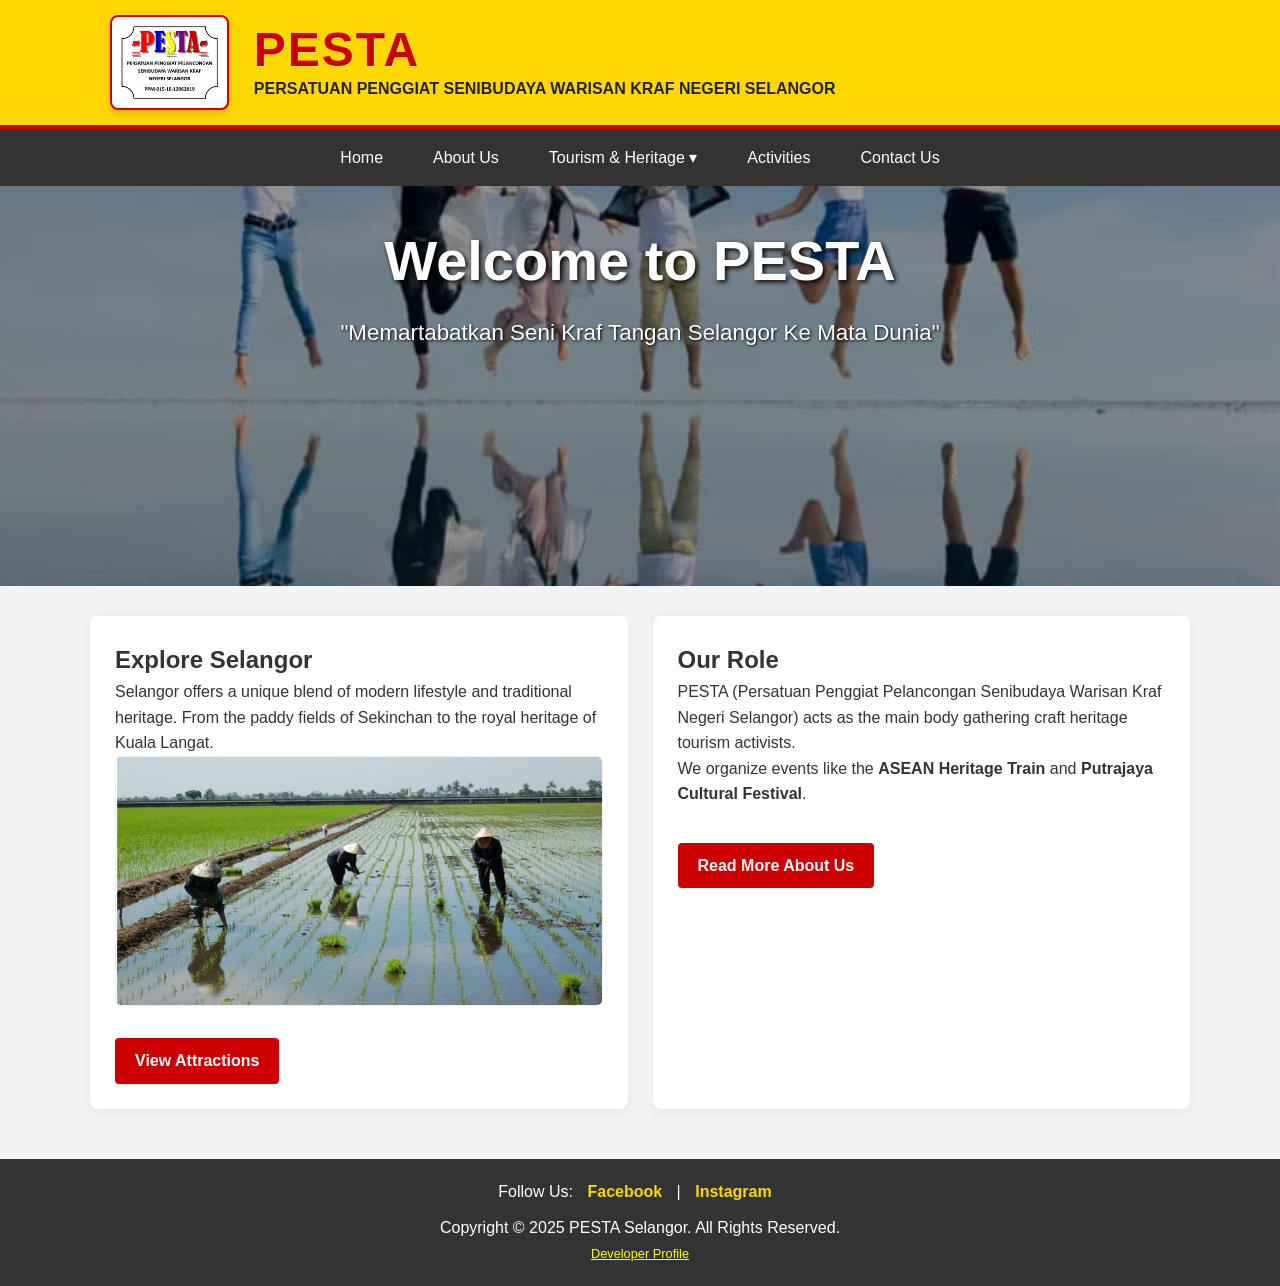
<file: index.html>
<!DOCTYPE html>
<html lang="en">
<head>
    <meta charset="UTF-8">
    <meta name="viewport" content="width=device-width, initial-scale=1.0">
    <title>PESTA Selangor - Home</title>
    <link rel="icon" type="image/jpeg" href="images/logo.jpg">
    <link rel="stylesheet" href="style.css">
</head>
<body>
    <header>
        <div class="container">
            <img src="images/logo.jpg" title="Logo Rasmi PESTA Selangor" alt="Logo PESTA" class="logo-img">
            <div class="header-text">
                <h1>PESTA</h1>
                <p class="subtitle">Persatuan Penggiat Senibudaya Warisan Kraf Negeri Selangor</p>
            </div>
        </div>
    </header>

    <nav>
        <ul>
            <li><a href="index.html">Home</a></li>
            <li><a href="about.html">About Us</a></li>
            <li class="dropdown">
                <a href="tourism.html" class="dropbtn">Tourism & Heritage ▾</a>
                <div class="dropdown-content">
                    <a href="tourism.html#nature">Nature & Eco-Tourism</a>
                    <a href="tourism.html#culture">Culture & History</a>
                    <a href="tourism.html#modern">Modern & Family Fun</a>
                </div>
            </li>
            <li><a href="activities.html">Activities</a></li>
            <li><a href="contact.html">Contact Us</a></li>
        </ul>
    </nav>

    <section id="showcase">
        <div class="container">
            <h2 title="Welcome Message">Welcome to PESTA</h2>
            <p>"Memartabatkan Seni Kraf Tangan Selangor Ke Mata Dunia"</p>
        </div>
    </section>

    <section class="container">
        <div class="row">
            <div class="col">
                <h2>Explore Selangor</h2>
                <p>Selangor offers a unique blend of modern lifestyle and traditional heritage. From the paddy fields of Sekinchan to the royal heritage of Kuala Langat.</p>
                <img src="images/sawah.png" title="Pemandangan Sawah Padi" alt="Sawah Padi Sekinchan" class="img-responsive">
                <a href="tourism.html" class="button" title="Click to see attractions">View Attractions</a>
            </div>
            <div class="col">
                <h2>Our Role</h2>
                <p>PESTA (Persatuan Penggiat Pelancongan Senibudaya Warisan Kraf Negeri Selangor) acts as the main body gathering craft heritage tourism activists.</p>
                <p>We organize events like the <strong>ASEAN Heritage Train</strong> and <strong>Putrajaya Cultural Festival</strong>.</p>
                <br>
                <a href="about.html" class="button" title="Learn more about us">Read More About Us</a>
            </div>
        </div>
    </section>

    <footer>
        <div class="social-links" style="margin-bottom: 10px;">
            <span>Follow Us: </span>
            <a href="https://facebook.com" target="_blank" title="Like us on Facebook">Facebook</a> | 
            <a href="https://instagram.com" target="_blank" title="Follow us on Instagram">Instagram</a>
        </div>
        <p>Copyright © 2025 PESTA Selangor. All Rights Reserved.</p>
        <p><a href="aboutme.html" style="color: yellow; font-size: 0.8rem;">Developer Profile</a></p>
    </footer>
</body>

</html>
</file>
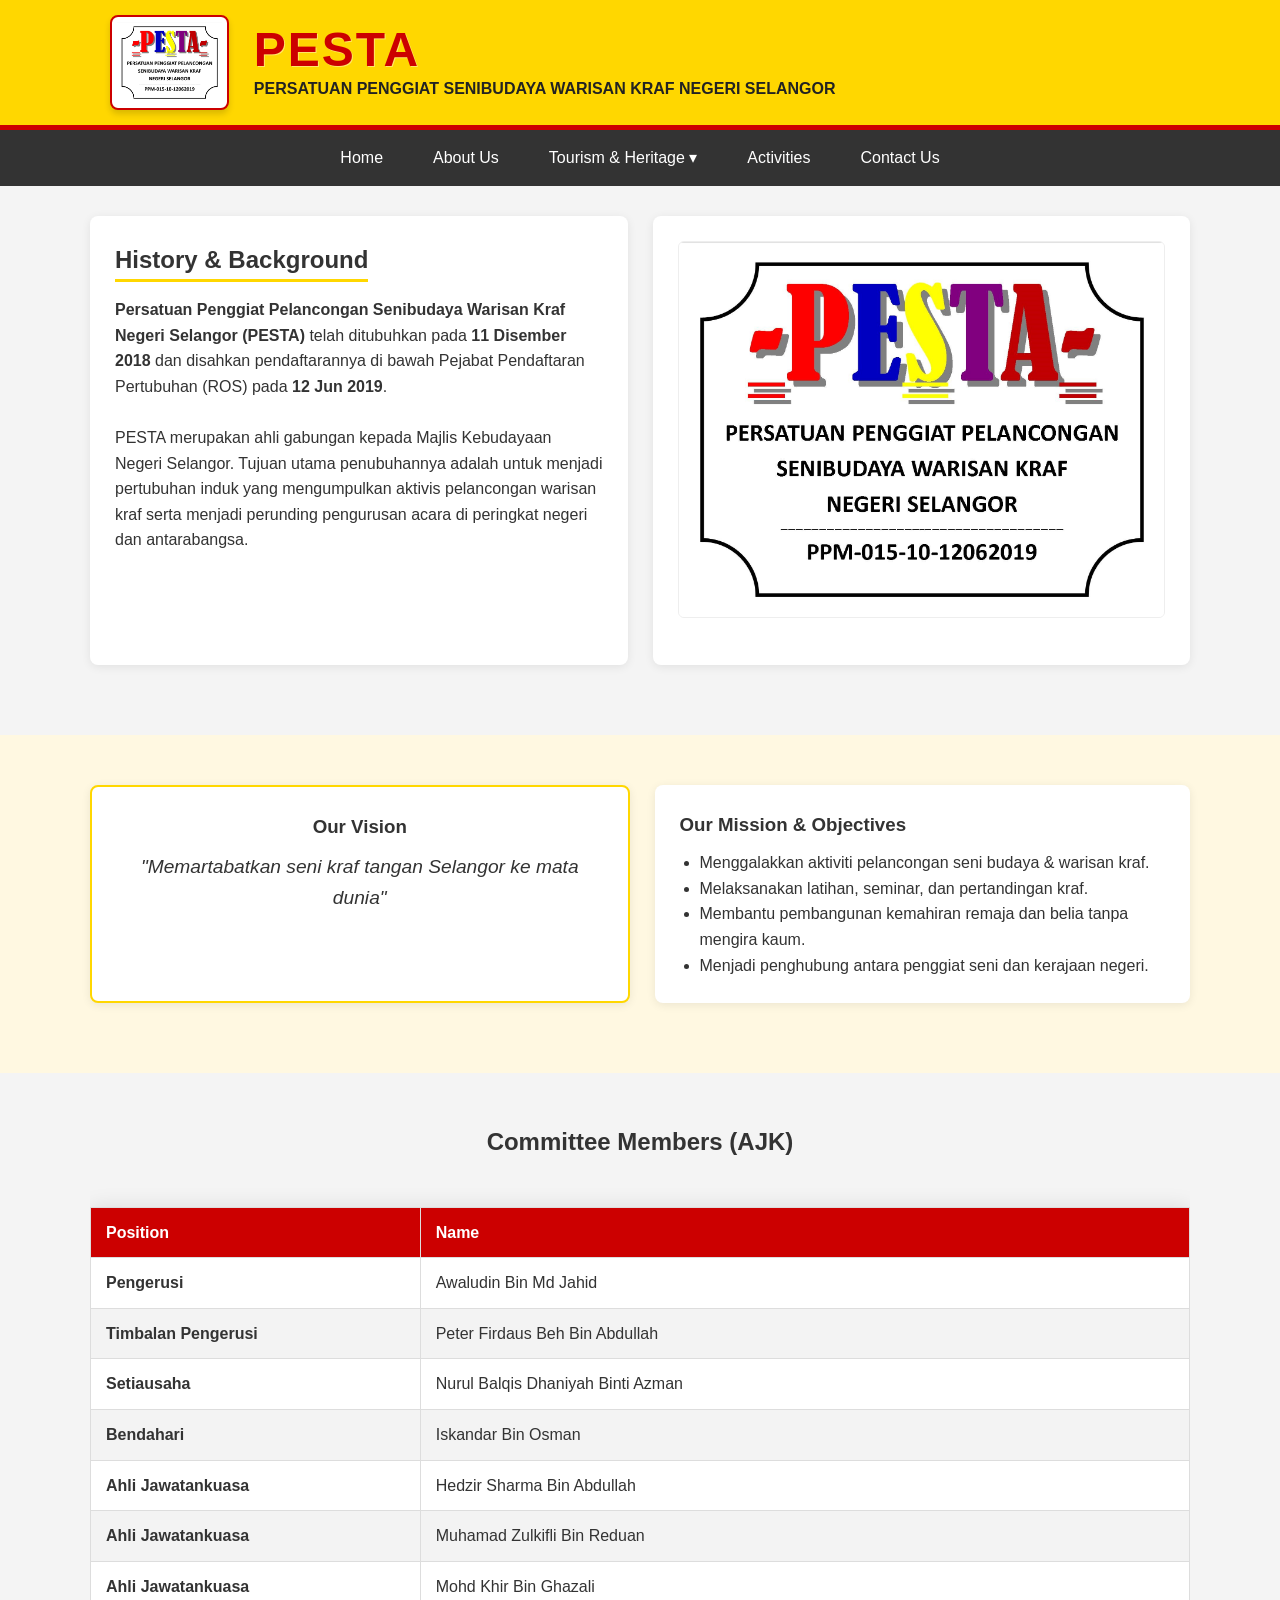
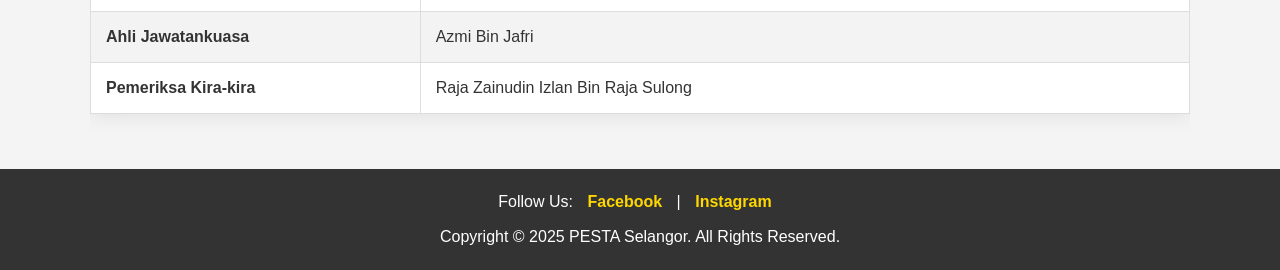
<file: about.html>
<!DOCTYPE html>
<html lang="en">
<head>
    <meta charset="UTF-8">
    <meta name="viewport" content="width=device-width, initial-scale=1.0">
    <title>About Us - PESTA</title>
    <link rel="icon" type="image/jpeg" href="images/logo.jpg">
    <link rel="stylesheet" href="style.css">
</head>
<body>
    
    <header>
        <div class="container">
            <img src="images/logo.jpg" title="Logo PESTA" alt="Logo PESTA" class="logo-img">
            <div class="header-text">
                <h1>PESTA</h1>
                <p class="subtitle">Persatuan Penggiat Senibudaya Warisan Kraf Negeri Selangor</p>
            </div>
        </div>
    </header>

    <nav>
        <ul>
            <li><a href="index.html">Home</a></li>
            <li><a href="about.html">About Us</a></li>
            <li class="dropdown">
                <a href="tourism.html" class="dropbtn">Tourism & Heritage ▾</a>
                <div class="dropdown-content">
                    <a href="tourism.html#nature">Nature & Eco-Tourism</a>
                    <a href="tourism.html#culture">Culture & History</a>
                    <a href="tourism.html#modern">Modern & Family Fun</a>
                </div>
            </li>
            <li><a href="activities.html">Activities</a></li>
            <li><a href="contact.html">Contact Us</a></li>
        </ul>
    </nav>

    <div class="container">
        <div class="row">
            <div class="col">
                <h2 style="border-bottom: 3px solid #FFD700; display:inline-block; margin-bottom:15px;">History & Background</h2>
                <p><strong>Persatuan Penggiat Pelancongan Senibudaya Warisan Kraf Negeri Selangor (PESTA)</strong> telah ditubuhkan pada <strong>11 Disember 2018</strong> dan disahkan pendaftarannya di bawah Pejabat Pendaftaran Pertubuhan (ROS) pada <strong>12 Jun 2019</strong>.</p>
                <br>
                <p>PESTA merupakan ahli gabungan kepada Majlis Kebudayaan Negeri Selangor. Tujuan utama penubuhannya adalah untuk menjadi pertubuhan induk yang mengumpulkan aktivis pelancongan warisan kraf serta menjadi perunding pengurusan acara di peringkat negeri dan antarabangsa.</p>
            </div>
            <div class="col">
                <img src="images/logo.jpg" title="Logo Sejarah" alt="Sejarah Selangor" class="img-responsive" style="width: 100%; height: auto; object-fit: contain;">
            </div>
        </div>
    </div>

    <div style="background-color: #fff8e1; padding: 20px 0; margin: 20px 0;"> 
        <div class="container">
            <div class="row">
                <div class="col" style="text-align: center; border: 2px solid #FFD700;">
                    <h3>Our Vision</h3>
                    <p style="font-size: 1.2rem; font-style: italic; margin-top: 10px;">
                        "Memartabatkan seni kraf tangan Selangor ke mata dunia"
                    </p>
                </div>
                <div class="col">
                    <h3>Our Mission & Objectives</h3>
                    <ul style="margin-left: 20px; margin-top: 10px;">
                        <li>Menggalakkan aktiviti pelancongan seni budaya & warisan kraf.</li>
                        <li>Melaksanakan latihan, seminar, dan pertandingan kraf.</li>
                        <li>Membantu pembangunan kemahiran remaja dan belia tanpa mengira kaum.</li>
                        <li>Menjadi penghubung antara penggiat seni dan kerajaan negeri.</li>
                    </ul>
                </div>
            </div>
        </div>
    </div>

    <div class="container">
        <h2 style="text-align: center; margin-bottom: 20px;">Committee Members (AJK)</h2>
        <div style="overflow-x:auto;"> 
            <table class="ajk-table">
                <thead>
                    <tr>
                       <th style="width: 30%;">Position</th>
                        <th>Name</th>
                    </tr>
                </thead>
                <tbody>
                    <tr><td><strong>Pengerusi</strong></td><td>Awaludin Bin Md Jahid </td></tr>
                    <tr><td><strong>Timbalan Pengerusi</strong></td><td>Peter Firdaus Beh Bin Abdullah</td></tr>
                    <tr><td><strong>Setiausaha</strong></td><td>Nurul Balqis Dhaniyah Binti Azman</td></tr>
                    <tr><td><strong>Bendahari</strong></td><td>Iskandar Bin Osman</td></tr>
                    <tr><td><strong>Ahli Jawatankuasa</strong></td><td>Hedzir Sharma Bin Abdullah</td></tr>
                    <tr><td><strong>Ahli Jawatankuasa</strong></td><td>Muhamad Zulkifli Bin Reduan</td></tr>
                    <tr><td><strong>Ahli Jawatankuasa</strong></td><td>Mohd Khir Bin Ghazali</td></tr>
                    <tr><td><strong>Ahli Jawatankuasa</strong></td><td>Azmi Bin Jafri</td></tr>
                    <tr><td><strong>Pemeriksa Kira-kira</strong></td><td>Raja Zainudin Izlan Bin Raja Sulong</td></tr>
                </tbody>
            </table>
        </div>
    </div>

    <footer>
        <div class="social-links" style="margin-bottom: 10px;">
            <span>Follow Us: </span>
            <a href="https://facebook.com" target="_blank" title="Like us on Facebook">Facebook</a> | 
            <a href="https://instagram.com" target="_blank" title="Follow us on Instagram">Instagram</a>
        </div>
        <p>Copyright © 2025 PESTA Selangor. All Rights Reserved.</p>
    </footer>
</body>

</html>
</file>
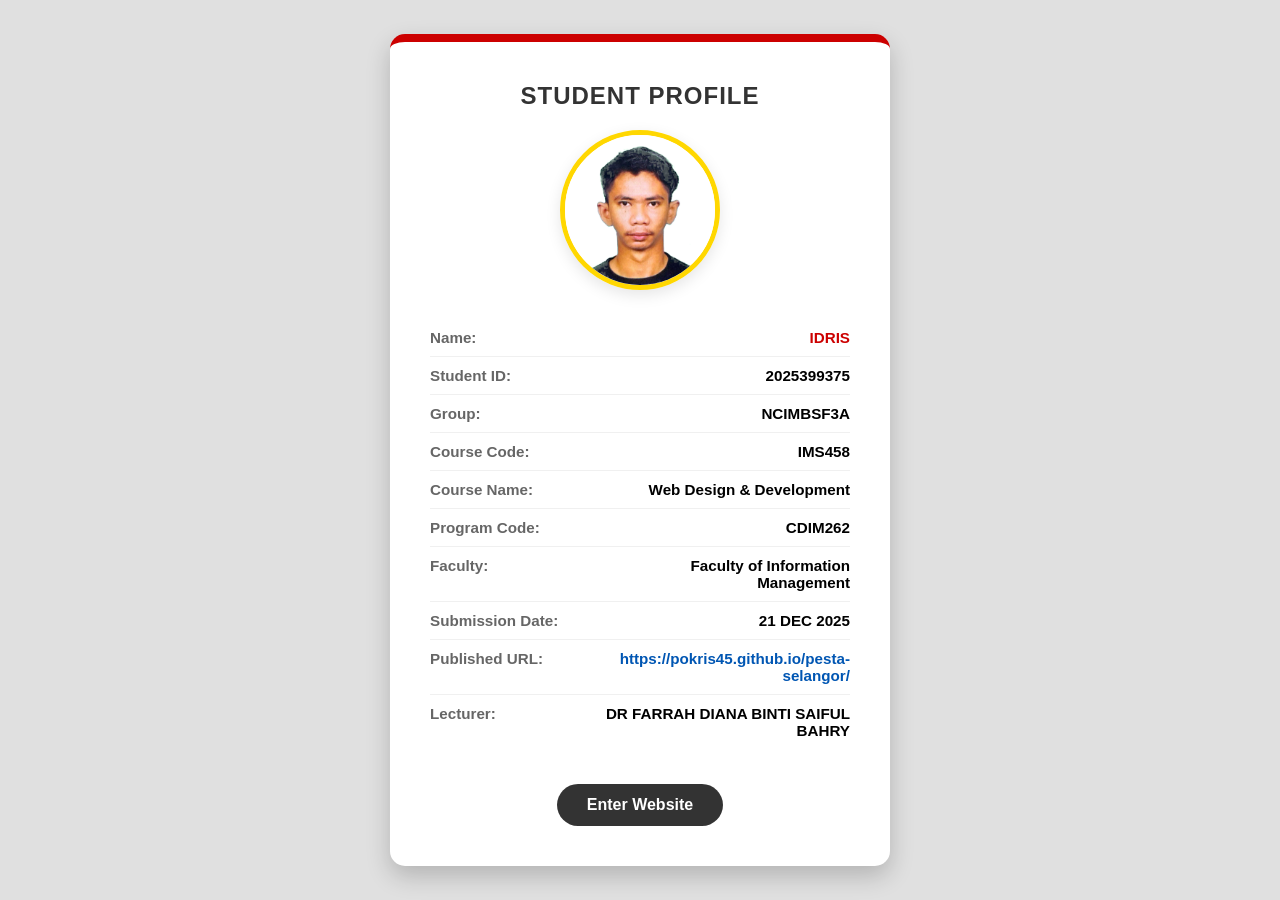
<file: aboutme.html>
<!DOCTYPE html>
<html lang="en">
<head>
    <meta charset="UTF-8">
    <meta name="viewport" content="width=device-width, initial-scale=1.0">
    <title>Student Profile - IMS458</title>
    <style>
        /* Reset & Font */
        * { box-sizing: border-box; margin: 0; padding: 0; }
        body { 
            font-family: 'Segoe UI', Tahoma, Geneva, Verdana, sans-serif; 
            background: #e0e0e0; 
            min-height: 100vh;
            display: flex;
            justify-content: center;
            align-items: center;
            padding: 20px;
        }

        .card { 
            background: white; 
            width: 100%; 
            max-width: 500px; 
            padding: 40px; 
            border-radius: 15px; 
            box-shadow: 0 10px 25px rgba(0,0,0,0.2); 
            text-align: center;
            border-top: 8px solid #cc0000;
        }

        h2 { margin-bottom: 20px; color: #333; text-transform: uppercase; letter-spacing: 1px; }

        .profile-img { 
            width: 160px; 
            height: 160px; 
            border-radius: 50%; 
            object-fit: cover; 
            border: 5px solid #FFD700;
            margin-bottom: 25px;
            box-shadow: 0 5px 15px rgba(0,0,0,0.1);
        }

        .details-list {
            text-align: left;
            margin-bottom: 25px;
            font-size: 0.95rem;
        }

        .detail-row {
            display: flex;
            justify-content: space-between;
            padding: 10px 0;
            border-bottom: 1px solid #f0f0f0;
        }

        .detail-row:last-child { border-bottom: none; }

        .label { font-weight: bold; color: #666; width: 40%; }
        .value { font-weight: 600; color: #000; width: 60%; text-align: right; word-wrap: break-word; }
        .highlight { color: #cc0000; text-transform: uppercase; font-weight: 800; }
        .value a { color: #0056b3; text-decoration: none; }
        .value a:hover { text-decoration: underline; }

        .btn-back {
            display: inline-block;
            background: #333;
            color: white;
            padding: 12px 30px;
            text-decoration: none;
            border-radius: 25px;
            transition: 0.3s;
            font-weight: bold;
            margin-top: 10px;
        }

        .btn-back:hover { background: #cc0000; }

        @media (max-width: 400px) {
            .card { padding: 20px; }
            .detail-row { flex-direction: column; text-align: center; }
            .label, .value { width: 100%; text-align: center; margin-bottom: 5px; }
            .value { margin-bottom: 15px; }
        }
    </style>
</head>
<body>

    <div class="card">
        <h2>Student Profile</h2>

        <img src="images/ris.png" alt="Profile Picture" class="profile-img">

        <div class="details-list">
            
            <div class="detail-row">
                <div class="label">Name:</div>
                <div class="value highlight">IDRIS</div>
            </div>

            <div class="detail-row">
                <div class="label">Student ID:</div>
                <div class="value">2025399375</div>
            </div>

            <div class="detail-row">
                <div class="label">Group:</div>
                <div class="value">NCIMBSF3A</div>
            </div>

            <div class="detail-row">
                <div class="label">Course Code:</div>
                <div class="value">IMS458</div>
            </div>

            <div class="detail-row">
                <div class="label">Course Name:</div>
                <div class="value">Web Design & Development</div>
            </div>

            <div class="detail-row">
                <div class="label">Program Code:</div>
                <div class="value">CDIM262</div>
            </div>

            <div class="detail-row">
                <div class="label">Faculty:</div>
                <div class="value">Faculty of Information Management</div>
            </div>

            <div class="detail-row">
                <div class="label">Submission Date:</div>
                <div class="value">21 DEC 2025</div>
            </div>

            <div class="detail-row">
                <div class="label">Published URL:</div>
                <div class="value">
                    <a href="https://pokris45.github.io/pesta-selangor/" target="_blank">https://pokris45.github.io/pesta-selangor/</a>
                </div>
            </div>
            
            <div class="detail-row">
                <div class="label">Lecturer:</div>
                <div class="value">DR FARRAH DIANA BINTI SAIFUL BAHRY</div>
            </div>

        </div>

        <a href="index.html" class="btn-back">Enter Website</a>
    </div>

</body>

</html>
</file>
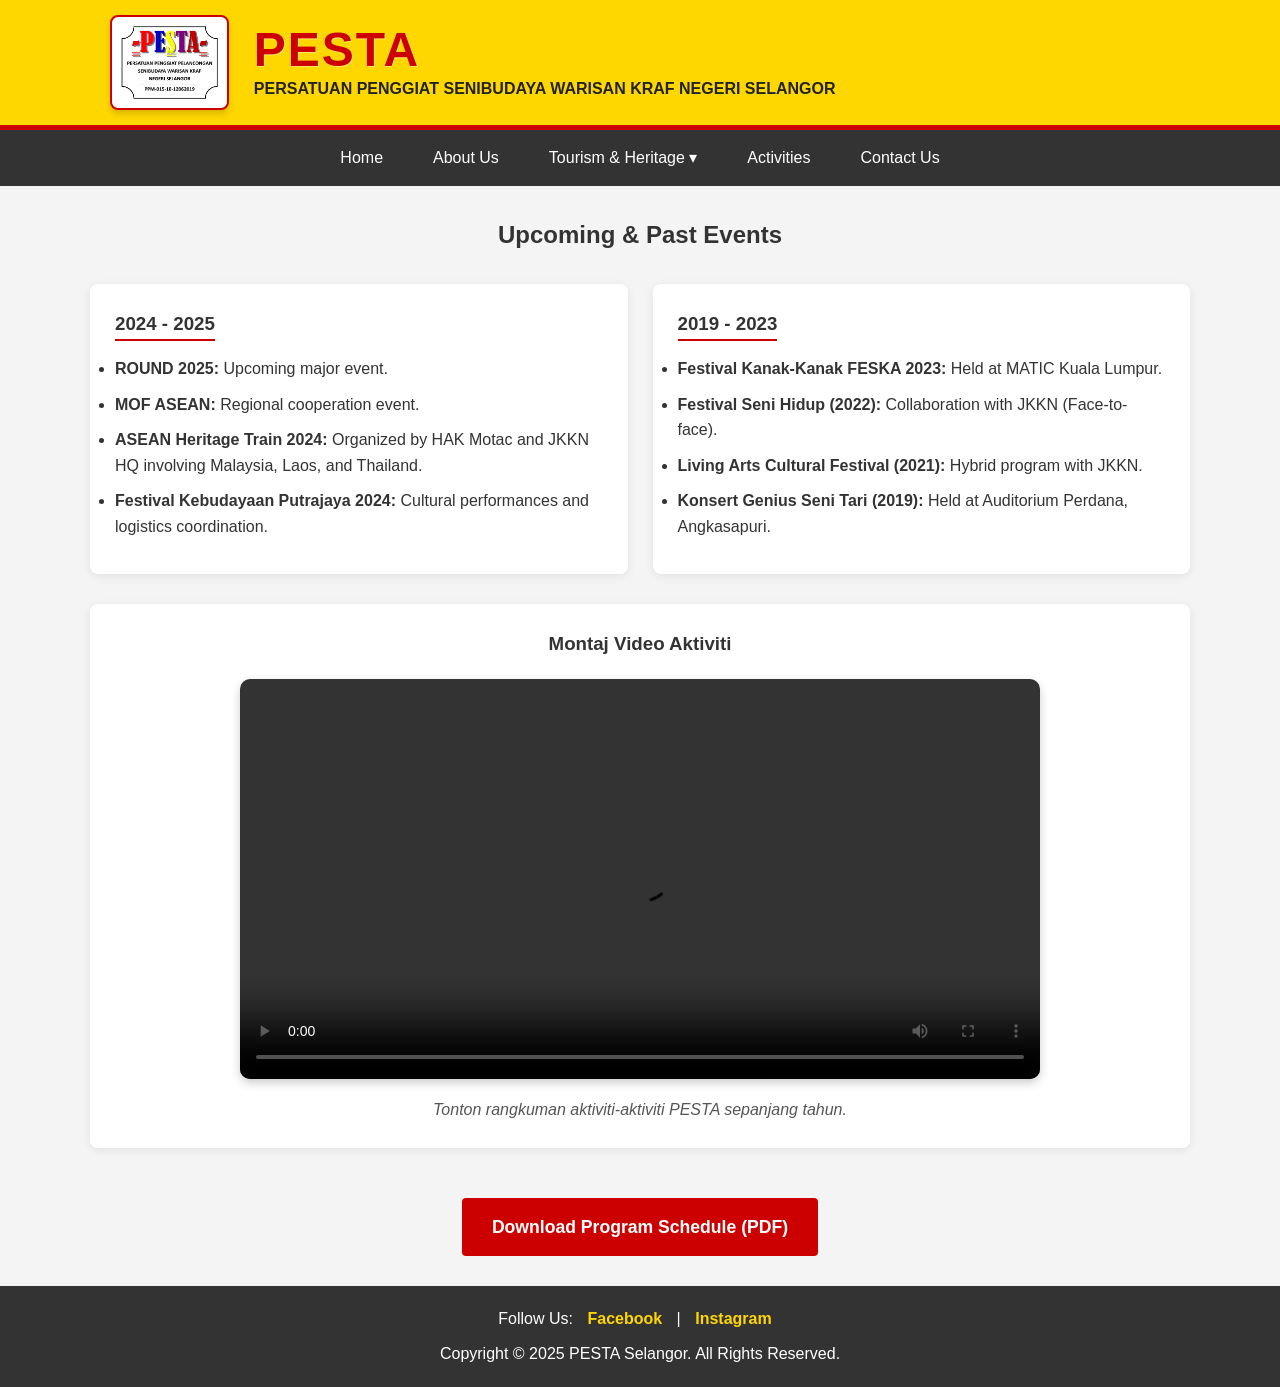
<file: activities.html>
<!DOCTYPE html>
<html lang="en">
<head>
    <meta charset="UTF-8">
    <meta name="viewport" content="width=device-width, initial-scale=1.0">
    <title>Activities & Events - PESTA</title>
    <link rel="icon" type="image/jpeg" href="images/logo.jpg">
    <link rel="stylesheet" href="style.css">
</head>
<body>
    
    <header>
        <div class="container">
            <img src="images/logo.jpg" title="Logo PESTA" alt="Logo PESTA" class="logo-img">
            <div class="header-text">
                <h1>PESTA</h1>
                <p class="subtitle">Persatuan Penggiat Senibudaya Warisan Kraf Negeri Selangor</p>
            </div>
        </div>
    </header>

    <nav>
        <ul>
            <li><a href="index.html">Home</a></li>
            <li><a href="about.html">About Us</a></li>
            <li class="dropdown">
                <a href="tourism.html" class="dropbtn">Tourism & Heritage ▾</a>
                <div class="dropdown-content">
                    <a href="tourism.html#nature">Nature & Eco-Tourism</a>
                    <a href="tourism.html#culture">Culture & History</a>
                    <a href="tourism.html#modern">Modern & Family Fun</a>
                </div>
            </li>
            <li><a href="activities.html">Activities</a></li>
            <li><a href="contact.html">Contact Us</a></li>
        </ul>
    </nav>

    <div class="container">
        <h2 style="text-align: center; margin-bottom: 30px;">Upcoming & Past Events</h2>
        
        <div class="row">
            <div class="col">
                <h3 style="border-bottom: 2px solid #cc0000; display:inline-block; margin-bottom:15px;">2024 - 2025</h3>
                <ul>
                    <li style="margin-bottom: 10px;"><strong>ROUND 2025:</strong> Upcoming major event.</li>
                    <li style="margin-bottom: 10px;"><strong>MOF ASEAN:</strong> Regional cooperation event.</li>
                    <li style="margin-bottom: 10px;"><strong>ASEAN Heritage Train 2024:</strong> Organized by HAK Motac and JKKN HQ involving Malaysia, Laos, and Thailand.</li>
                    <li style="margin-bottom: 10px;"><strong>Festival Kebudayaan Putrajaya 2024:</strong> Cultural performances and logistics coordination.</li>
                </ul>
            </div>

            <div class="col">
                <h3 style="border-bottom: 2px solid #cc0000; display:inline-block; margin-bottom:15px;">2019 - 2023</h3>
                <ul>
                    <li style="margin-bottom: 10px;"><strong>Festival Kanak-Kanak FESKA 2023:</strong> Held at MATIC Kuala Lumpur.</li>
                    <li style="margin-bottom: 10px;"><strong>Festival Seni Hidup (2022):</strong> Collaboration with JKKN (Face-to-face).</li>
                    <li style="margin-bottom: 10px;"><strong>Living Arts Cultural Festival (2021):</strong> Hybrid program with JKKN.</li>
                    <li style="margin-bottom: 10px;"><strong>Konsert Genius Seni Tari (2019):</strong> Held at Auditorium Perdana, Angkasapuri.</li>
                </ul>
            </div>
        </div>
        
        <div class="row" style="margin-top: 30px;">
            <div class="col" style="text-align: center;">
                <h3 style="margin-bottom: 20px;">Montaj Video Aktiviti</h3>
                
                <video controls title="Aktiviti PESTA Video" style="width: 100%; max-width: 800px; border-radius: 10px; box-shadow: 0 4px 10px rgba(0,0,0,0.2);">
                    <source src="images/video.mp4" type="video/mp4">
                    Your browser does not support the video tag.
                </video>
                <p style="margin-top: 10px; font-style: italic; color: #555;">Tonton rangkuman aktiviti-aktiviti PESTA sepanjang tahun.</p>
            </div>
        </div>

        <div style="margin-top:40px; text-align:center;">
             <a href="program_schedule.pdf" class="button" target="_blank" title="Download PDF" style="padding: 15px 30px; font-size: 1.1rem;">
                Download Program Schedule (PDF)
             </a>
        </div>
    </div>

    <footer>
        <div class="social-links" style="margin-bottom: 10px;">
            <span>Follow Us: </span>
            <a href="https://facebook.com" target="_blank" title="Like us on Facebook">Facebook</a> | 
            <a href="https://instagram.com" target="_blank" title="Follow us on Instagram">Instagram</a>
        </div>
        <p>Copyright © 2025 PESTA Selangor. All Rights Reserved.</p>
    </footer>
</body>

</html>
</file>
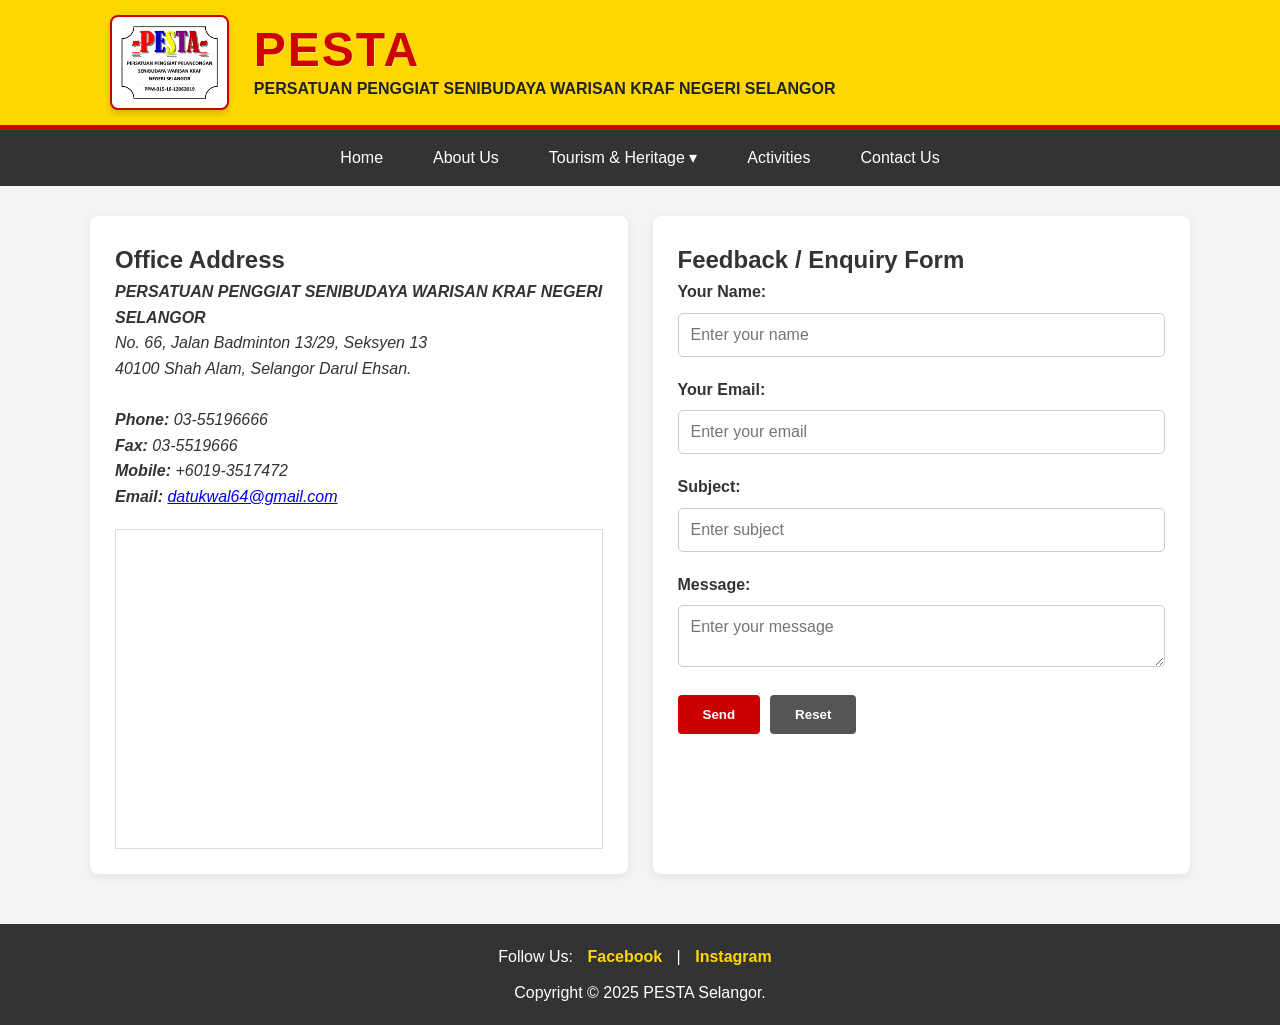
<file: contact.html>
<!DOCTYPE html>
<html lang="en">
<head>
    <meta charset="UTF-8">
    <meta name="viewport" content="width=device-width, initial-scale=1.0">
    <title>Contact Us - PESTA</title>
    <link rel="icon" type="image/jpeg" href="images/logo.jpg">
    <link rel="stylesheet" href="style.css">
</head>
<body>
    
    <header>
        <div class="container">
            <img src="images/logo.jpg" title="Logo PESTA" alt="Logo PESTA" class="logo-img">
            <div class="header-text">
                <h1>PESTA</h1>
                <p class="subtitle">Persatuan Penggiat Senibudaya Warisan Kraf Negeri Selangor</p>
            </div>
        </div>
    </header>

    <nav>
        <ul>
            <li><a href="index.html">Home</a></li>
            <li><a href="about.html">About Us</a></li>
            <li class="dropdown">
                <a href="tourism.html" class="dropbtn">Tourism & Heritage ▾</a>
                <div class="dropdown-content">
                    <a href="tourism.html#nature">Nature & Eco-Tourism</a>
                    <a href="tourism.html#culture">Culture & History</a>
                    <a href="tourism.html#modern">Modern & Family Fun</a>
                </div>
            </li>
            <li><a href="activities.html">Activities</a></li>
            <li><a href="contact.html">Contact Us</a></li>
        </ul>
    </nav>

    <div class="container">
        <div class="row">
            
            <div class="col">
                <h2>Office Address</h2>
                <address>
                    <strong>PERSATUAN PENGGIAT SENIBUDAYA WARISAN KRAF NEGERI SELANGOR</strong><br>
                    No. 66, Jalan Badminton 13/29, Seksyen 13<br>
                    40100 Shah Alam, Selangor Darul Ehsan.<br><br>
                    <strong>Phone:</strong> 03-55196666<br>
                    <strong>Fax:</strong> 03-5519666<br>
                    <strong>Mobile:</strong> +6019-3517472<br>
                    <strong>Email:</strong> <a href="mailto:datukwal64@gmail.com" title="Send us an email">datukwal64@gmail.com</a>
                </address>

                <div style="margin-top: 20px; border: 1px solid #ddd; padding: 5px; background: #fff;">
                    <iframe 
    title="Map Location"
    src="https://www.google.com/maps/embed?pb=!1m18!1m12!1m3!1d3984.032688756916!2d101.5534!3d3.0856!2m3!1f0!2f0!3f0!3m2!1i1024!2i768!4f13.1!3m3!1m2!1s0x0%3A0x0!2zM8KwMDUnMDguMiJOIDEwMcKwMzMnMTIuMiJF!5e0!3m2!1sen!2smy!4v1625000000000!5m2!1sen!2smy" 
    height="300" 
    style="border:0; width: 100%;" 
    allowfullscreen="" 
    loading="lazy" 
    referrerpolicy="no-referrer-when-downgrade">
</iframe>
                </div>
            </div>

            <div class="col">
                <h2>Feedback / Enquiry Form</h2>
                <form action="https://docs.google.com/forms/u/0/d/e/1FAIpQLSfgpHx2XUpQjwInA8h0hh-aSBk9PHgBQFpLLQUZ6gslNVe1iQ/formResponse" 
                      method="POST" 
                      target="_blank">
                    
                    <div class="form-group">
                        <label class="form-label">Your Name:</label>
                        <input type="text" id="fname" name="entry.485428648" placeholder="Enter your name" required>
                    </div>

                    <div class="form-group">
                        <label class="form-label">Your Email:</label>
                        <input type="email" id="email" name="entry.642642401" placeholder="Enter your email" required>
                    </div>

                    <div class="form-group">
                        <label class="form-label">Subject:</label>
                        <input type="text" id="subject" name="entry.1865361265" placeholder="Enter subject" required>
                    </div>

                    <div class="form-group">
                        <label class="form-label">Message:</label>
                        <textarea id="message" name="entry.43713242" placeholder="Enter your message" required></textarea>
                    </div>

                    <div class="btn-group">
                        <input type="submit" value="Send" title="Submit Form">
                        <input type="reset" value="Reset" title="Clear Form">
                    </div>
                </form>
            </div>
        </div>
    </div>

    <footer>
        <div class="social-links" style="margin-bottom: 10px;">
            <span>Follow Us: </span>
            <a href="https://facebook.com" target="_blank" title="Like us on Facebook">Facebook</a> | 
            <a href="https://instagram.com" target="_blank" title="Follow us on Instagram">Instagram</a>
        </div>
        <p>Copyright © 2025 PESTA Selangor.</p>
    </footer>
</body>
</html>
</file>
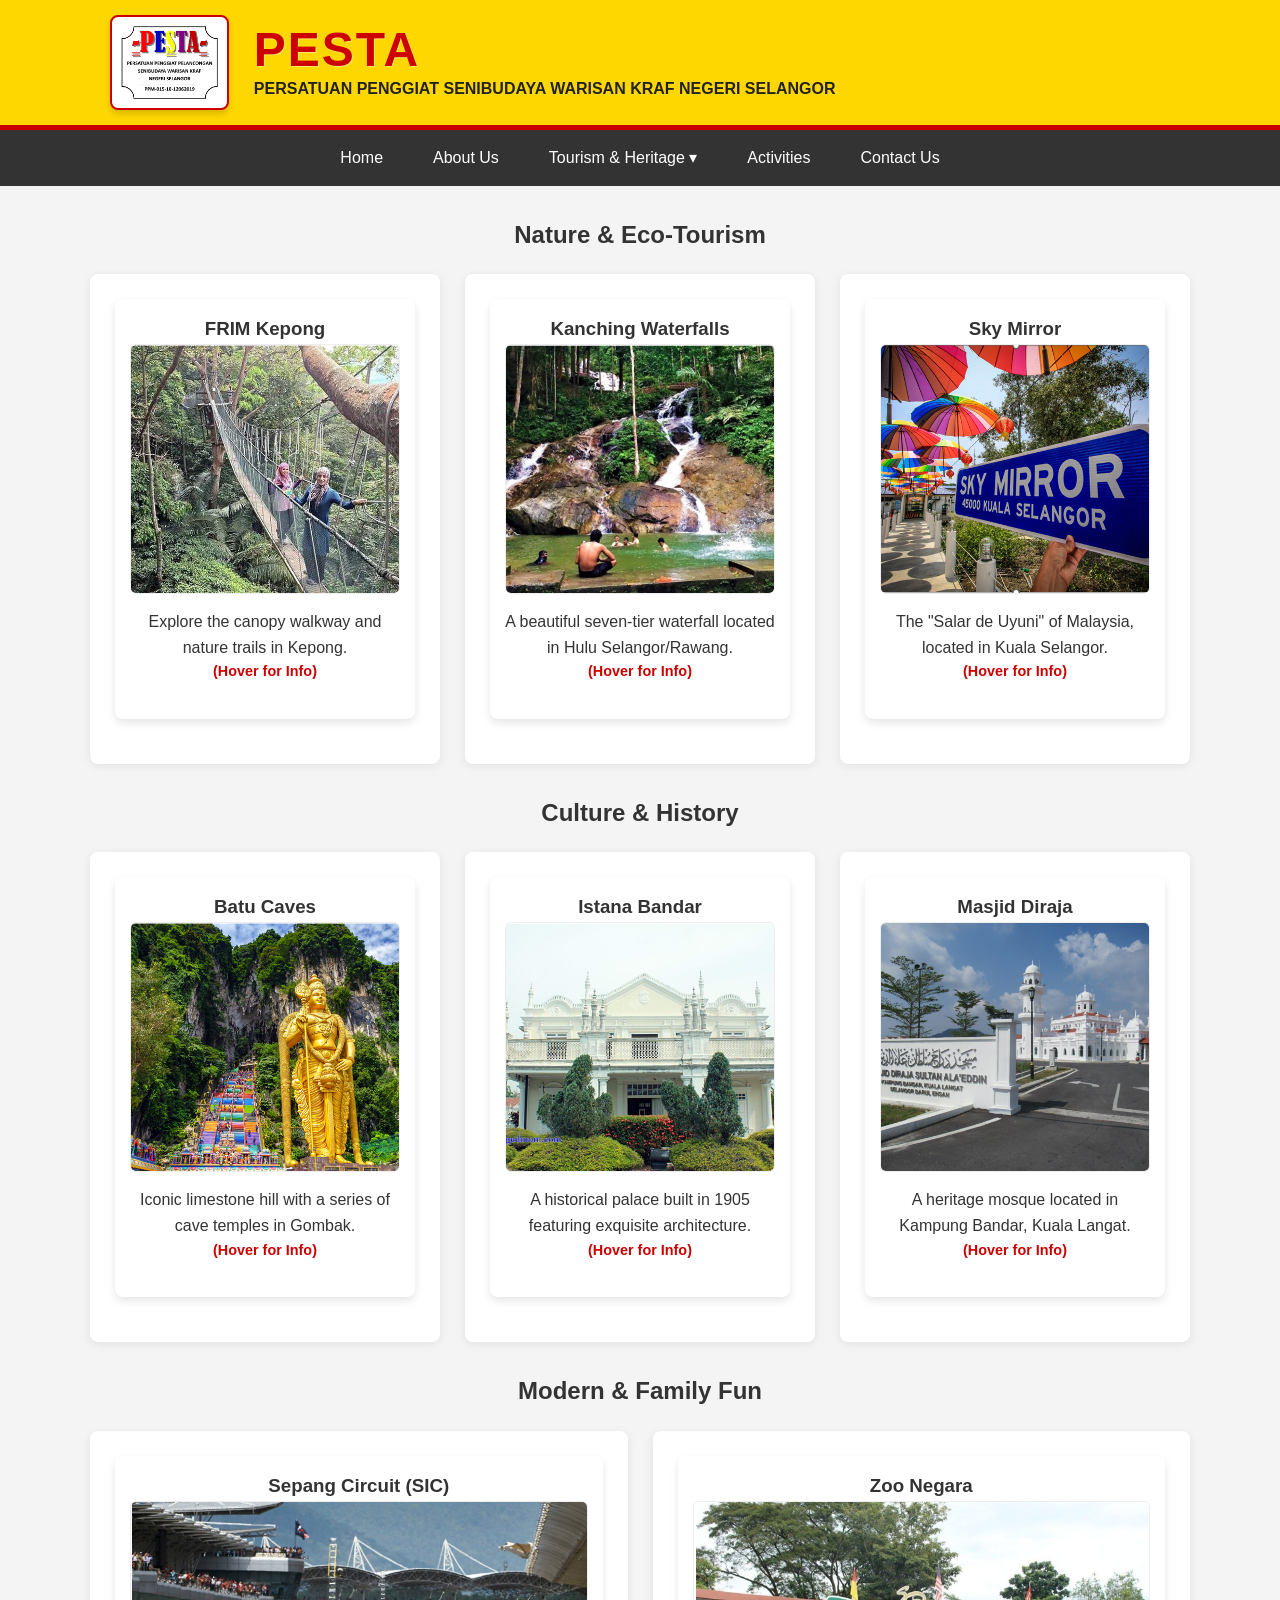
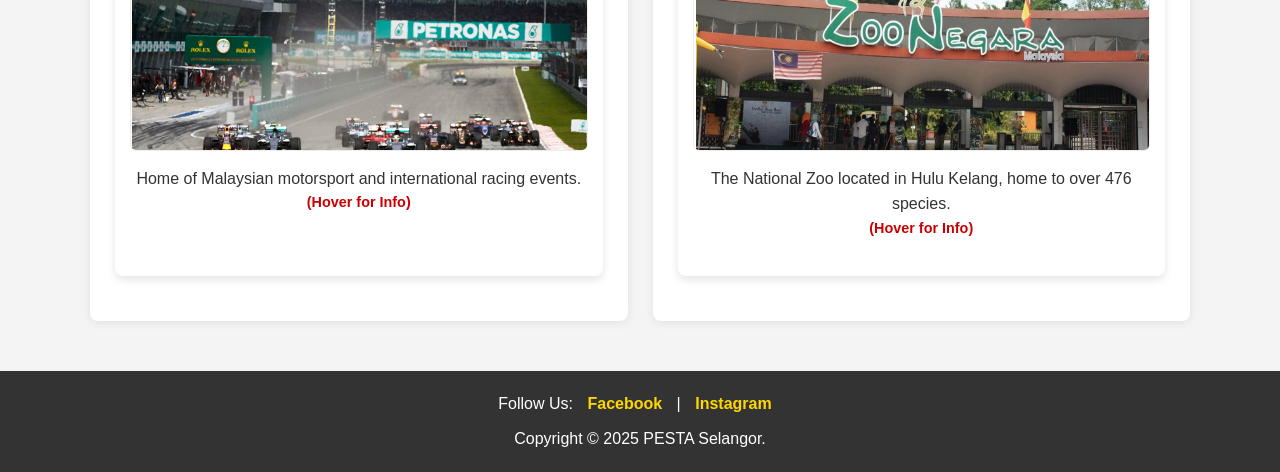
<file: tourism.html>
<!DOCTYPE html>
<html lang="en">
<head>
    <meta charset="UTF-8">
    <meta name="viewport" content="width=device-width, initial-scale=1.0">
    <title>Tourism & Heritage - PESTA</title>
    <link rel="icon" type="image/jpeg" href="images/logo.jpg">
    <link rel="stylesheet" href="style.css">
</head>
<body>
    <header>
        <div class="container">
            <img src="images/logo.jpg" title="Logo Rasmi PESTA Selangor" alt="Logo PESTA" class="logo-img">
            <div class="header-text">
                <h1>PESTA</h1>
                <p class="subtitle">Persatuan Penggiat Senibudaya Warisan Kraf Negeri Selangor</p>
            </div>
        </div>
    </header>

    <nav>
        <ul>
            <li><a href="index.html">Home</a></li>
            <li><a href="about.html">About Us</a></li>
            <li class="dropdown">
                <a href="tourism.html" class="dropbtn">Tourism & Heritage ▾</a>
                <div class="dropdown-content">
                    <a href="tourism.html#nature">Nature & Eco-Tourism</a>
                    <a href="tourism.html#culture">Culture & History</a>
                    <a href="tourism.html#modern">Modern & Family Fun</a>
                </div>
            </li>
            <li><a href="activities.html">Activities</a></li>
            <li><a href="contact.html">Contact Us</a></li>
        </ul>
    </nav>

    <div class="container">
        
        <h2 id="nature" style="text-align:center; margin-bottom:20px;">Nature & Eco-Tourism</h2>
        <div class="row">
            <div class="col">
                <div class="flip-card">
                    <div class="flip-card-inner">
                        <div class="flip-card-front">
                            <h3>FRIM Kepong</h3>
                            <img src="images/forestskywalk.png" alt="Forest Skywalk" class="img-responsive">
                            <p>Explore the canopy walkway and nature trails in Kepong.</p>
                            <p style="color:#cc0000; font-weight:bold; font-size:0.9rem;">(Hover for Info)</p>
                        </div>
                        <div class="flip-card-back">
                            <h3>Visitor Info</h3>
                            <p><strong>Main Attraction:</strong> Forest Skywalk</p>
                            <p><strong>Ticket:</strong> RM15 (Adult), RM8 (Student)</p>
                            <p><strong>Hours:</strong> 8.00 AM - 4.00 PM</p>
                            <p><em>*Closed on Fridays</em></p>
                        </div>
                    </div>
                </div>
            </div>

            <div class="col">
                <div class="flip-card">
                    <div class="flip-card-inner">
                        <div class="flip-card-front">
                            <h3>Kanching Waterfalls</h3>
                            <img src="images/airterjun.png" alt="Air Terjun Kanching" class="img-responsive">
                            <p>A beautiful seven-tier waterfall located in Hulu Selangor/Rawang.</p>
                            <p style="color:#cc0000; font-weight:bold; font-size:0.9rem;">(Hover for Info)</p>
                        </div>
                        <div class="flip-card-back">
                            <h3>Waterfall Facts</h3>
                            <p><strong>Levels:</strong> 7 Tiers of waterfalls</p>
                            <p><strong>Activity:</strong> Picnic & Jungle Trekking</p>
                            <p><strong>Entry Fee:</strong> RM2 - RM5</p>
                            <p><strong>Note:</strong> Careful of monkeys!</p>
                        </div>
                    </div>
                </div>
            </div>
            
            <div class="col">
                <div class="flip-card">
                    <div class="flip-card-inner">
                        <div class="flip-card-front">
                            <h3>Sky Mirror</h3>
                            <img src="images/skymirror1.png" alt="Sky Mirror" class="img-responsive">
                            <p>The "Salar de Uyuni" of Malaysia, located in Kuala Selangor.</p>
                            <p style="color:#cc0000; font-weight:bold; font-size:0.9rem;">(Hover for Info)</p>
                        </div>
                        <div class="flip-card-back">
                            <h3>Travel Tips</h3>
                            <p><strong>Location:</strong> Sasaran Beach</p>
                            <p><strong>Access:</strong> Only accessible by boat</p>
                            <p><strong>Best Time:</strong> New Moon & Full Moon</p>
                            <p><em>*Wear bright colors for photos!</em></p>
                        </div>
                    </div>
                </div>
            </div>
        </div>

        <h2 id="culture" style="text-align:center; margin:30px 0 20px 0;">Culture & History</h2>
        <div class="row">
            <div class="col">
                <div class="flip-card">
                    <div class="flip-card-inner">
                        <div class="flip-card-front">
                            <h3>Batu Caves</h3>
                            <img src="images/batucaves.png" alt="Batu Caves" class="img-responsive">
                            <p>Iconic limestone hill with a series of cave temples in Gombak.</p>
                            <p style="color:#cc0000; font-weight:bold; font-size:0.9rem;">(Hover for Info)</p>
                        </div>
                        <div class="flip-card-back">
                            <h3>Must Do</h3>
                            <p><strong>Climb:</strong> 272 colorful steps</p>
                            <p><strong>Statue:</strong> Tallest Lord Murugan Statue</p>
                            <p><strong>Festival:</strong> Thaipusam (Jan/Feb)</p>
                            <p><strong>Entry:</strong> Free (Main Cave)</p>
                        </div>
                    </div>
                </div>
            </div>

            <div class="col">
                <div class="flip-card">
                    <div class="flip-card-inner">
                        <div class="flip-card-front">
                            <h3>Istana Bandar</h3>
                            <img src="images/istanabandar.png" alt="Istana Bandar Jugra" class="img-responsive">
                            <p>A historical palace built in 1905 featuring exquisite architecture.</p>
                            <p style="color:#cc0000; font-weight:bold; font-size:0.9rem;">(Hover for Info)</p>
                        </div>
                        <div class="flip-card-back">
                            <h3>History</h3>
                            <p><strong>Built In:</strong> 1905</p>
                            <p><strong>Location:</strong> Jugra, Kuala Langat</p>
                            <p><strong>Features:</strong> 40 Rooms & Moorish design</p>
                            <p><strong>Admission:</strong> Free</p>
                        </div>
                    </div>
                </div>
            </div>

            <div class="col">
                <div class="flip-card">
                    <div class="flip-card-inner">
                        <div class="flip-card-front">
                            <h3>Masjid Diraja</h3>
                            <img src="images/masjid.png" alt="Masjid Diraja" class="img-responsive">
                            <p>A heritage mosque located in Kampung Bandar, Kuala Langat.</p>
                            <p style="color:#cc0000; font-weight:bold; font-size:0.9rem;">(Hover for Info)</p>
                        </div>
                        <div class="flip-card-back">
                            <h3>Architecture</h3>
                            <p><strong>Full Name:</strong> Masjid Sultan Alaeddin</p>
                            <p><strong>Style:</strong> Middle Eastern & Indian influence</p>
                            <p><strong>Status:</strong> National Heritage Site</p>
                        </div>
                    </div>
                </div>
            </div>
        </div>

        <h2 id="modern" style="text-align:center; margin:30px 0 20px 0;">Modern & Family Fun</h2>
        <div class="row">
            <div class="col">
                <div class="flip-card">
                    <div class="flip-card-inner">
                        <div class="flip-card-front">
                            <h3>Sepang Circuit (SIC)</h3>
                            <img src="images/litarsepang.png" alt="Litar Sepang" class="img-responsive">
                            <p>Home of Malaysian motorsport and international racing events.</p>
                            <p style="color:#cc0000; font-weight:bold; font-size:0.9rem;">(Hover for Info)</p>
                        </div>
                        <div class="flip-card-back">
                            <h3>Motorsports</h3>
                            <p><strong>Events:</strong> MotoGP, GT Racing</p>
                            <p><strong>Activities:</strong> Go-Kart, Track Days</p>
                            <p><strong>Tour:</strong> Circuit guided tours available</p>
                        </div>
                    </div>
                </div>
            </div>

            <div class="col">
                <div class="flip-card">
                    <div class="flip-card-inner">
                        <div class="flip-card-front">
                            <h3>Zoo Negara</h3>
                            <img src="images/zoonegara.png" alt="Zoo Negara" class="img-responsive">
                            <p>The National Zoo located in Hulu Kelang, home to over 476 species.</p>
                            <p style="color:#cc0000; font-weight:bold; font-size:0.9rem;">(Hover for Info)</p>
                        </div>
                        <div class="flip-card-back">
                            <h3>Animal Facts</h3>
                            <p><strong>Famous For:</strong> Giant Pandas (Yi Yi & Sheng Yi)</p>
                            <p><strong>Open:</strong> 9.00 AM - 5.00 PM</p>
                            <p><strong>Shows:</strong> Multi-animal show daily</p>
                        </div>
                    </div>
                </div>
            </div>
        </div>

    </div>

    <footer>
        <div class="social-links" style="margin-bottom: 10px;">
            <span>Follow Us: </span>
            <a href="https://facebook.com" target="_blank" title="Like us on Facebook">Facebook</a> | 
            <a href="https://instagram.com" target="_blank" title="Follow us on Instagram">Instagram</a>
        </div>
        <p>Copyright © 2025 PESTA Selangor.</p>
    </footer>
</body>

</html>
</file>
<file: style.css>
/* style.css - Versi Folder Images & External CSS */
* {
    margin: 0;
    padding: 0;
    box-sizing: border-box;
    font-family: 'Segoe UI', Tahoma, Geneva, Verdana, sans-serif;
}

body {
    background-color: #f4f4f4;
    color: #333;
    line-height: 1.6;
    display: flex;
    flex-direction: column;
    min-height: 100vh;
}

/* --- HEADER --- */
header {
    background: #FFD700;
    padding: 15px 0;
    border-bottom: 5px solid #cc0000;
    box-shadow: 0 2px 5px rgba(0,0,0,0.1);
}

header .container {
    display: flex;
    flex-direction: row;
    align-items: center;
    justify-content: flex-start;
    gap: 25px;
    max-width: 1100px;
    margin: auto;
    padding: 0 20px;
}

.logo-img {
    height: 95px;
    width: auto;
    background: #fff;
    padding: 5px;
    border-radius: 8px;
    border: 2px solid #cc0000;
    box-shadow: 0 4px 6px rgba(0,0,0,0.15);
}

.header-text { text-align: left; }

header h1 {
    font-size: 3rem;
    font-weight: 900;
    color: #cc0000;
    letter-spacing: 2px;
    line-height: 1;
    margin-bottom: 5px;
    text-shadow: 1px 1px 0px rgba(255,255,255,0.4);
}

.subtitle {
    font-size: 1rem;
    font-weight: 700;
    color: #222;
    text-transform: uppercase;
    line-height: 1.2;
    max-width: 600px;
}

/* --- NAVIGATION & DROPDOWN --- */
nav {
    background: #333;
    text-align: center;
    position: sticky;
    top: 0;
    z-index: 1000;
}

nav ul {
    list-style: none;
    display: flex;
    justify-content: center;
    flex-wrap: wrap;
}

nav ul li { position: relative; }

nav ul li a {
    color: #fff;
    text-decoration: none;
    display: block;
    padding: 15px 25px;
    font-size: 16px;
    font-weight: 500;
    transition: all 0.3s ease;
}

nav ul li a:hover, .dropdown:hover .dropbtn {
    background: #cc0000;
    color: #fff;
}

/* Dropdown CSS */
.dropdown-content {
    display: none;
    position: absolute;
    background-color: #f9f9f9;
    min-width: 200px;
    box-shadow: 0px 8px 16px 0px rgba(0,0,0,0.2);
    z-index: 1;
    text-align: left;
}

.dropdown-content a {
    color: black;
    padding: 12px 16px;
    text-decoration: none;
    display: block;
    font-size: 14px;
}

.dropdown-content a:hover {
    background-color: #ddd;
    color: #cc0000;
}

.dropdown:hover .dropdown-content {
    display: block;
}

/* --- LAYOUT UTAMA --- */
.container {
    width: 90%;
    max-width: 1100px;
    margin: auto;
    overflow: visible;
    padding: 30px 0;
    flex: 1;
}

.row {
    display: flex;
    flex-wrap: wrap;
    gap: 25px;
    margin-bottom: 20px;
}

.col {
    flex: 1;
    min-width: 300px;
    background: #fff;
    padding: 25px;
    border-radius: 8px;
    box-shadow: 0 2px 10px rgba(0,0,0,0.08);
    transition: transform 0.3s ease;
}

.col:hover { transform: translateY(-5px); }

/* --- IMAGES & BUTTONS --- */
.img-responsive {
    width: 100%;
    height: 250px;
    object-fit: cover;
    border-radius: 6px;
    margin-bottom: 15px;
    border: 1px solid #eee;
}

.button {
    display: inline-block;
    background: #cc0000;
    color: white;
    padding: 10px 20px;
    border: none;
    border-radius: 4px;
    cursor: pointer;
    text-decoration: none;
    font-weight: bold;
    margin-top: 10px;
}

.button:hover { background: #333; }

/* --- HERO SECTION --- */
#showcase {
    /* PATH TELAH DIKEMASKINI DI SINI: images/skymirror2.png */
    background: linear-gradient(rgba(0,0,0,0.4), rgba(0,0,0,0.4)), url('images/skymirror2.png');
    background-repeat: no-repeat;
    background-position: center center;
    background-size: cover;
    height: 400px;
    text-align: center;
    color: #fff;
    display: flex;
    flex-direction: column;
    justify-content: center;
    align-items: center;
    padding: 0 20px;
}

#showcase h2 { font-size: 3.5rem; margin-bottom: 10px; text-shadow: 2px 2px 5px #000; }
#showcase p { font-size: 1.4rem; text-shadow: 1px 1px 3px #000; }

/* --- TABLE AJK --- */
.ajk-table {
    width: 100%;
    border-collapse: collapse;
    margin: 25px 0;
    font-size: 1rem;
    box-shadow: 0 0 20px rgba(0, 0, 0, 0.1);
    background-color: #fff;
}
.ajk-table thead tr { background-color: #cc0000; color: #ffffff; text-align: left; }
.ajk-table th, .ajk-table td { padding: 12px 15px; border: 1px solid #ddd; }
.ajk-table tbody tr:nth-of-type(even) { background-color: #f3f3f3; }
.ajk-table tbody tr:hover { background-color: #fffbe6; }

/* --- FORMS --- */
.form-group { margin-bottom: 20px; }
.form-label { display: block; margin-bottom: 8px; font-weight: bold; }
input[type="text"], input[type="email"], textarea {
    width: 100%; padding: 12px; border: 1px solid #ccc; border-radius: 5px; font-size: 16px;
}
.btn-group { display: flex; gap: 10px; }
input[type="submit"], input[type="reset"] { padding: 12px 25px; border: none; border-radius: 4px; cursor: pointer; color: white; font-weight: bold;}
input[type="submit"] { background-color: #cc0000; }
input[type="reset"] { background-color: #555; }

/* --- FOOTER --- */
footer {
    background: #333;
    color: #fff;
    text-align: center;
    padding: 20px;
    margin-top: auto;
}
.social-links a { color: #FFD700; margin: 0 10px; text-decoration: none; font-weight: bold;}
.social-links a:hover { color: #fff; text-decoration: underline; }

/* --- FLIP CARD EXTERNAL CSS --- */
.flip-card {
    height: 420px;
    width: 100%;
    background-color: transparent;
    perspective: 1000px;
    margin-bottom: 20px;
}

.flip-card-inner {
    position: relative;
    width: 100%;
    height: 100%;
    text-align: center;
    transition: transform 0.6s;
    transform-style: preserve-3d;
}

.flip-card:hover .flip-card-inner {
    transform: rotateY(180deg);
}

.flip-card-front, .flip-card-back {
    position: absolute;
    width: 100%;
    height: 100%;
    -webkit-backface-visibility: hidden;
    backface-visibility: hidden;
    border-radius: 8px;
    display: flex;
    flex-direction: column;
    justify-content: flex-start;
    padding: 15px;
    box-shadow: 0 4px 8px rgba(0,0,0,0.1);
}

.flip-card-front {
    background-color: #fff;
    color: #333;
    align-items: center;
}

.flip-card-back {
    background-color: #cc0000;
    color: white;
    align-items: center;
    justify-content: center;
    transform: rotateY(180deg);
}

.flip-card-back h3 {
    border-bottom: 2px solid #FFD700;
    padding-bottom: 5px;
    margin-bottom: 15px;
}

.flip-card-back p {
    margin-bottom: 8px;
    font-size: 1.1rem;
}

/* --- RESPONSIVE --- */
@media(max-width: 768px) {
    header .container { flex-direction: column; text-align: center; }
    nav ul { flex-direction: column; }
    nav ul li { width: 100%; border-bottom: 1px solid #444; }
    .dropdown-content { position: relative; width: 100%; }

}
</file>
